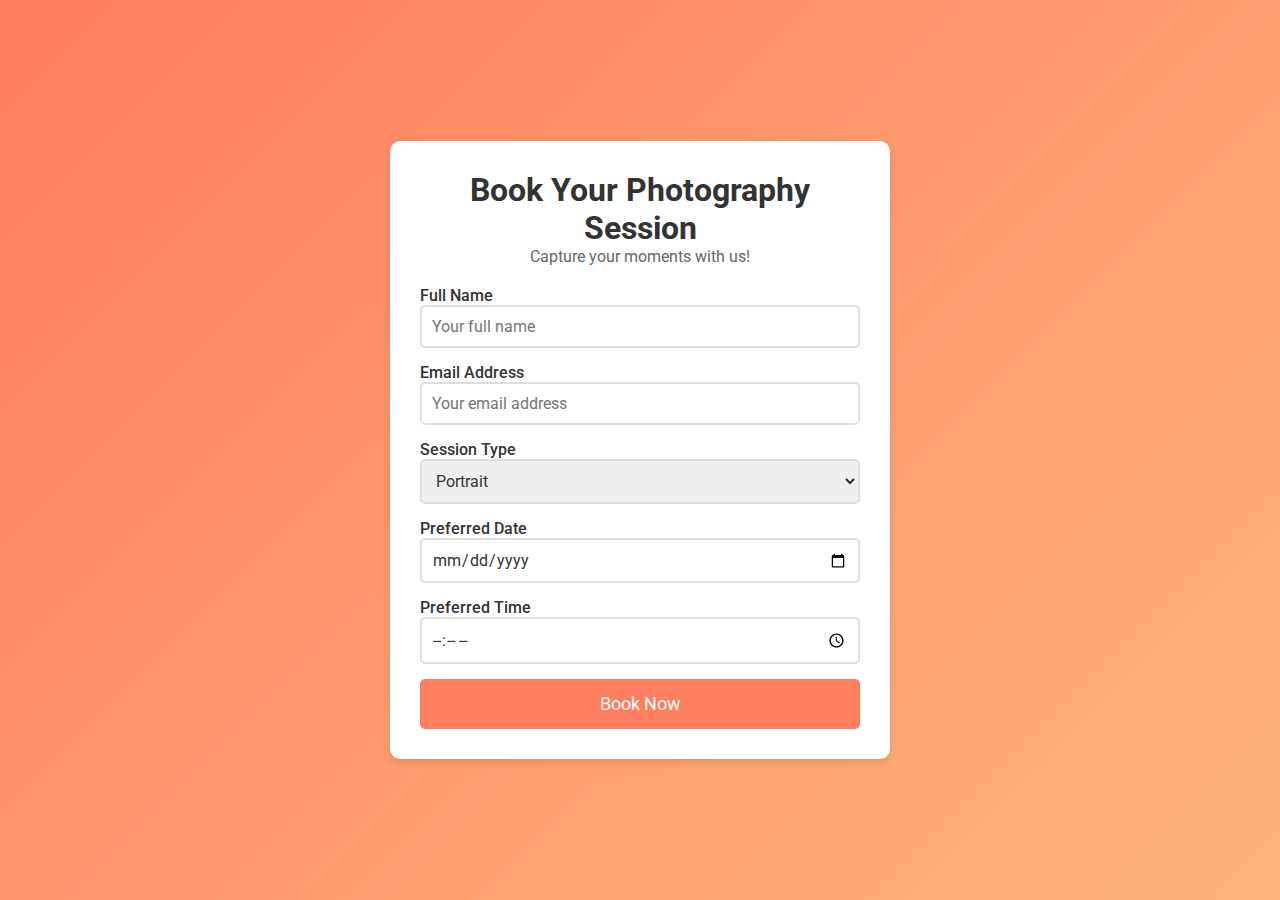
<file: book.html>
<!DOCTYPE html>
<html lang="en">
<head>
    <meta charset="UTF-8">
    <meta name="viewport" content="width=device-width, initial-scale=1.0">
    <title>Book a Photography Session</title>
    <link href="https://fonts.googleapis.com/css2?family=Roboto:wght@400;500&display=swap" rel="stylesheet">
    <link rel="stylesheet" href="styles.css">
</head>
<body>
    <div class="container">
        <header>
            <h1>Book Your Photography Session</h1>
            <p>Capture your moments with us!</p>
        </header>
        <form action="#" method="POST" class="booking-form">
            <div class="form-group">
                <label for="name">Full Name</label>
                <input type="text" id="name" name="name" required placeholder="Your full name">
            </div>
            <div class="form-group">
                <label for="email">Email Address</label>
                <input type="email" id="email" name="email" required placeholder="Your email address">
            </div>
            <div class="form-group">
                <label for="session-type">Session Type</label>
                <select id="session-type" name="session-type" required>
                    <option value="portrait">Portrait</option>
                    <option value="event">Event</option>
                    <option value="wedding">Wedding</option>
                    <option value="product">Product</option>
                </select>
            </div>
            <div class="form-group">
                <label for="date">Preferred Date</label>
                <input type="date" id="date" name="date" required>
            </div>
            <div class="form-group">
                <label for="time">Preferred Time</label>
                <input type="time" id="time" name="time" required>
            </div>
            
            <button type="submit" class="submit-btn"  href="https:/wa.me/+233547602000">Book Now</button>
        
        </form>
    </div>
</body>
</html>
</file>
<file: styles.css>
* {
    margin: 0;
    padding: 0;
    box-sizing: border-box;
    font-family: 'Roboto', sans-serif;
}

body {
    background: linear-gradient(135deg, #ff7e5f, #feb47b);
    min-height: 100vh;
    display: flex;
    justify-content: center;
    align-items: center;
    padding: 20px;
}

.container {
    background: white;
    border-radius: 10px;
    box-shadow: 0 4px 8px rgba(0, 0, 0, 0.1);
    padding: 30px;
    width: 100%;
    max-width: 500px;
}

header {
    text-align: center;
    margin-bottom: 20px;
}

header h1 {
    font-size: 2rem;
    color: #333;
}

header p {
    color: #666;
}

.booking-form {
    display: flex;
    flex-direction: column;
}

.form-group {
    margin-bottom: 15px;
}

.form-group label {
    font-weight: 500;
    margin-bottom: 5px;
    color: #333;
}

.form-group input,
.form-group select {
    width: 100%;
    padding: 10px;
    border: 2px solid #ddd;
    border-radius: 5px;
    font-size: 1rem;
    color: #333;
}

.form-group input:focus,
.form-group select:focus {
    border-color: #ff7e5f;
    outline: none;
}

.submit-btn {
    background-color: #ff7e5f;
    color: white;
    padding: 15px;
    border: none;
    border-radius: 5px;
    font-size: 1.1rem;
    cursor: pointer;
    transition: background-color 0.3s;
}

.submit-btn:hover {
    background-color: #feb47b;
}
</file>
